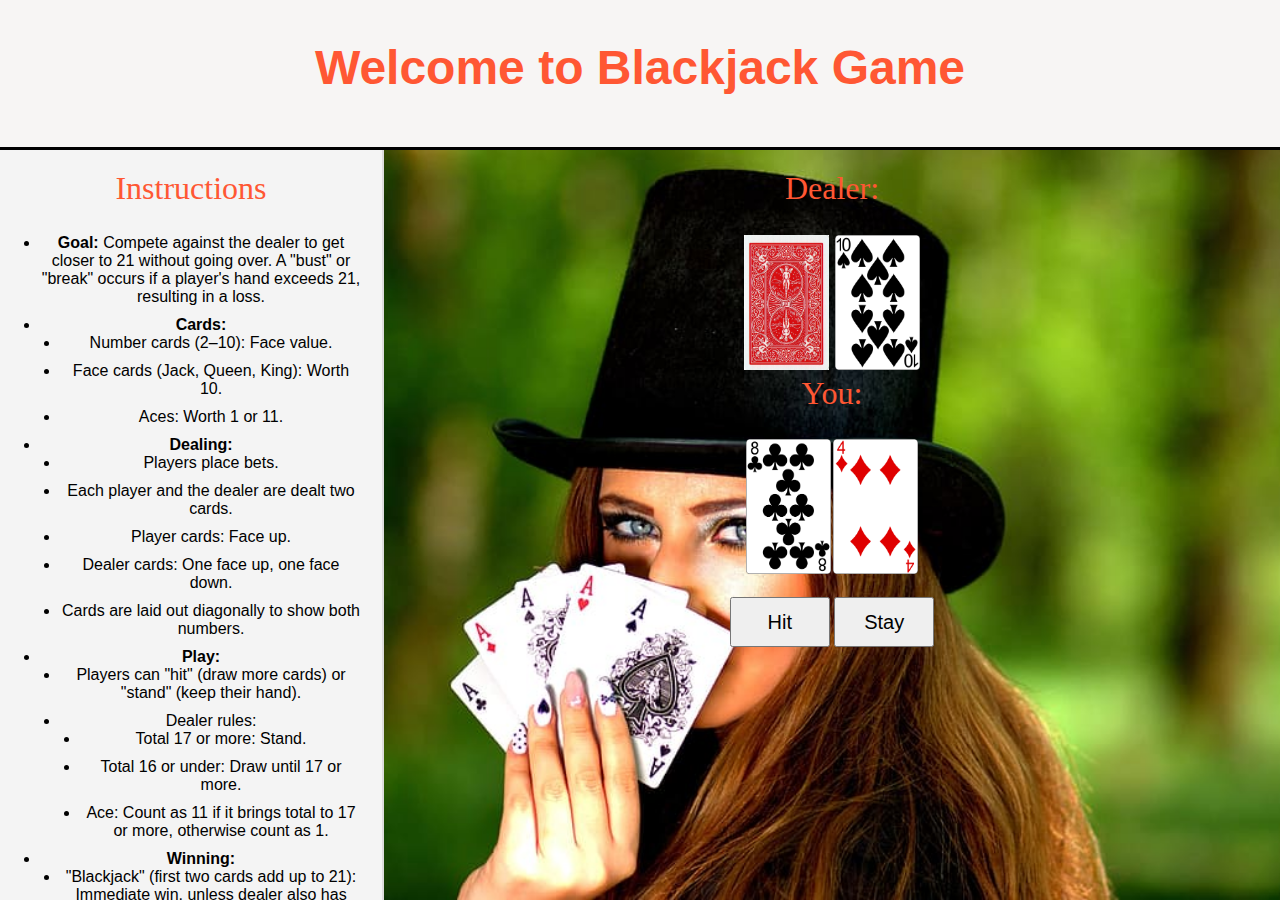
<file: index.html>
<!DOCTYPE html>
<html>
    <head>
        <meta charset="UTF-8">
        <meta name="viewport" content="width=device-width, initial-scale=1.0">
        <title>Black Jack</title>
        <link rel="stylesheet" media ="all" href="index.css">
        <script src="index.js"></script>
    </head>

    <body>
        <div class="header">
            <h1>Welcome to Blackjack Game</h1>
        </div>
        <div class="separator"></div>
        <div class="container">
        <div class="instructions">
            <h2>Instructions</h2>
            <ul>
                <li><strong>Goal:</strong> Compete against the dealer to get closer to 21 without going over. A "bust" or "break" occurs if a player's hand exceeds 21, resulting in a loss.</li>
                <li><strong>Cards:</strong>
                    <ul>
                        <li>Number cards (2–10): Face value.</li>
                        <li>Face cards (Jack, Queen, King): Worth 10.</li>
                        <li>Aces: Worth 1 or 11.</li>
                    </ul>
                </li>
                <li><strong>Dealing:</strong>
                    <ul>
                        <li>Players place bets.</li>
                        <li>Each player and the dealer are dealt two cards.</li>
                        <li>Player cards: Face up.</li>
                        <li>Dealer cards: One face up, one face down.</li>
                        <li>Cards are laid out diagonally to show both numbers.</li>
                    </ul>
                </li>
                <li><strong>Play:</strong>
                    <ul>
                        <li>Players can "hit" (draw more cards) or "stand" (keep their hand).</li>
                        <li>Dealer rules:
                            <ul>
                                <li>Total 17 or more: Stand.</li>
                                <li>Total 16 or under: Draw until 17 or more.</li>
                                <li>Ace: Count as 11 if it brings total to 17 or more, otherwise count as 1.</li>
                            </ul>
                        </li>
                    </ul>
                </li>
                <li><strong>Winning:</strong>
                    <ul>
                        <li>"Blackjack" (first two cards add up to 21): Immediate win, unless dealer also has blackjack (tie).</li>
                        <li>Dealer busts: All remaining player hands win.</li>
                        <li>Dealer doesn't bust:
                            <ul>
                                <li>Player hand higher than dealer: Win.</li>
                                <li>Player hand lower than dealer: Lose.</li>
                            </ul>
                        </li>
                        <li>Tie: Bets returned without adjustment.</li>
                    </ul>
                </li>
            </ul>
        </div>
        <div class="game">
            <img src="./cards/luck.jpg" class="luck-image" alt="Luck Image">
            <div class="game-content">
                <h2>Dealer: <span id="dealer-sum"></span></h2>
                <div id="dealer-cards">
                    <img id="hidden" src="./cards/BACK.png">
                </div>

                <h2>You: <span id="your-sum"></span></h2>
                <div id="your-cards"></div>

                <br>
                <button id="hit">Hit</button>
                <button id="stay">Stay</button>
                <div id="results" class="message"></div>
            </div>
        </div>
        
        <!-- <h2>Dealer: <span id="dealer-sum"></span></h2>
        <div id="dealer-cards">
            <img id="hidden" src="./cards/BACK.png">
        </div>

        <h2>You: <span id="your-sum"></span></h2>
        <div id="your-cards"></div>

        <br>
        <button id="hit">Hit</button>
        <button id="stay">Stay</button>
        <div id="results" class="message"></div> -->
        </div>
    </body>
</html>
</file>
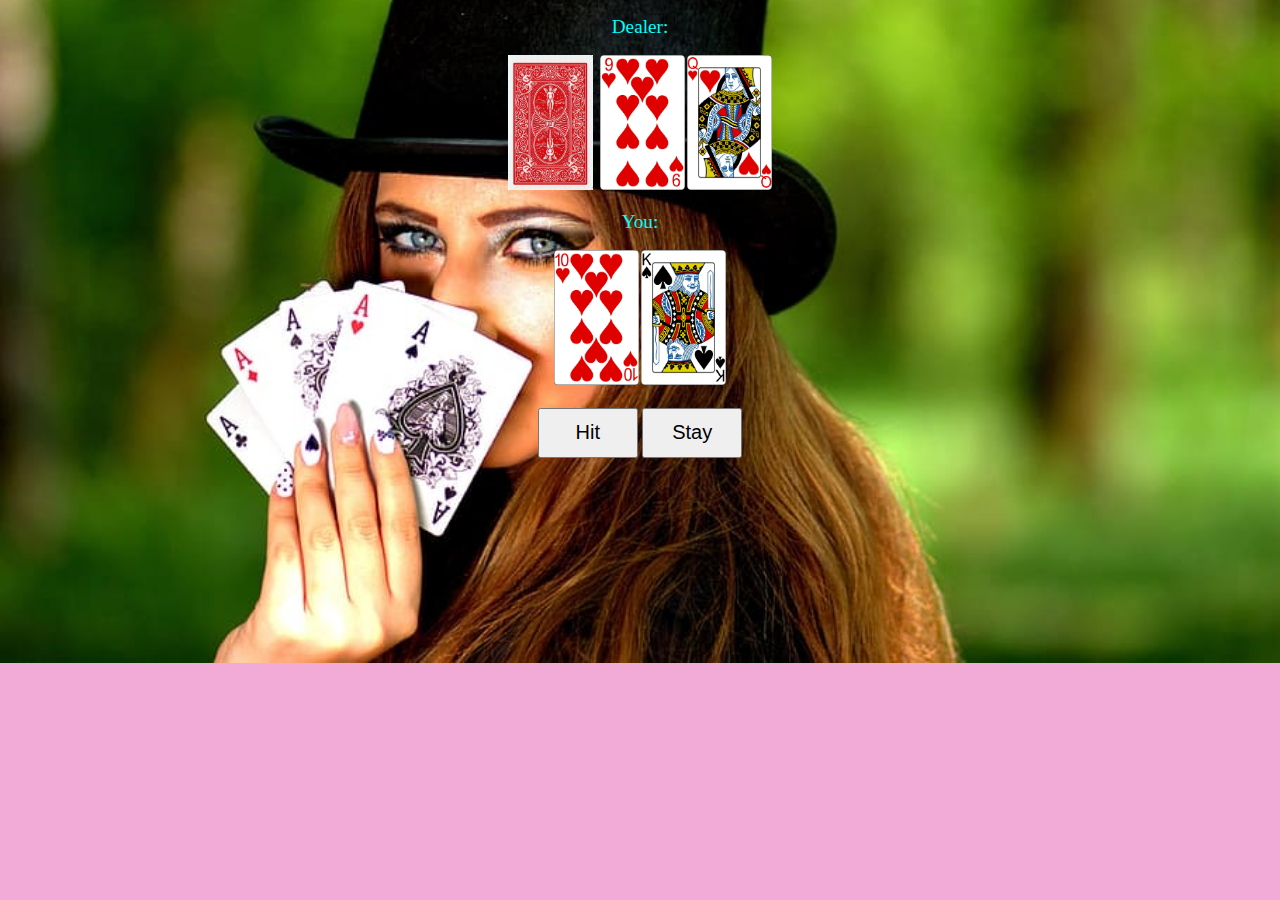
<file: jackgame.html>
<!DOCTYPE html>
<html>
    <head>
        <meta charset="UTF-8">
        <meta name="viewport" content="width=device-width, initial-scale=1.0">
        <title>Black Jack</title>
        <link rel="stylesheet" media ="all" href="jackgame.css">
        <script src="jackgame.js"></script>
    </head>

    <body>
        <!-- <img class ="imge1" src="D:\Javascript\js exercise.js\jackgame">
        <img class ="imge2" src="D:\Javascript\js exercise.js\jackgame"> -->
        <h2>Dealer: <span id="dealer-sum"></span></h2>
        <div id="dealer-cards">
            <img id="hidden" src="./cards/BACK.png">
        </div>

        <h2>You: <span id="your-sum"></span></h2>
        <div id="your-cards"></div>

        <br>
        <button id="hit">Hit</button>
        <button id="stay">Stay</button>
        <p id="results"></p>
    </body>
</html>
</file>
<file: index.css>
body {
        display: flex;
        margin: 0;
        padding: 0;
        flex-direction: column;
        height: 100vh;
    font-family: Arial, Helvetica, sans-serif;
    text-align: center;
    /* background-image: url("./cards/luck.jpg"); */
    background-repeat: no-repeat;
    /* border: thick;
    border-width: dotted rgb(128, 0, 109);
    box-sizing: border-box; */
    /* border: 20px rgb(182, 114, 250); */
    background-color: rgb(242, 171, 214);
    /* background-size: cover; */
    background-size: cover;
    background-position: center;
    border:thick rgb(23, 215, 23);
    border-width: 5em;
}
.separator {
    border-bottom: 3px solid black; /* Black line separator */
}
.header {
    text-align: center;
    background-color: #f7f5f4;
    color: rgb(15, 7, 7);
    padding: 20px;
}
.container {
    display: flex;
    flex: 1;
    overflow: hidden;
}
.instructions {
    width: 30%;
    padding: 20px;
    box-sizing: border-box;
    background-color: #f4f4f4;
    border-right: 2px solid #ddd;
    overflow-y: auto;
}
.instructions ul {
    list-style-type: disc;
    padding-left: 20px;
}
.instructions li {
    margin-bottom: 10px;
}
.game {
    width: 70%;
    padding: 20px;
    box-sizing: border-box;
    position: relative;
    overflow: hidden; /* Prevents content from being hidden behind the image */
}
.game img.luck-image {
    position: absolute;
    top: 0;
    left: 0;
    width: 100%;
    height: 100%;
    object-fit: cover;
    z-index: 0; /* Places the image behind the content */
}
.game-content {
    position: relative; /* Ensures content appears above the image */
    z-index: 1; /* Places content above the image */
}
.instructions h2, .game h2 {
    color: #ff5733;
    font-size: 2em;
    margin-top: 0;
}
.message {
    color: #ff5733; /* Bright color */
    font-size: 2em; /* Bigger font size */
    font-weight: bold; /* Bold text */
}
h1 {
    font-size: 3em;
    color: #ff5733;
    text-align: center;
    margin-top: 20px;
}

h2{
    color: aqua;
    font-family: cursive;
    font-weight: 300;
    font-size: larger;
}
#dealer-cards img {

    color: antiquewhite;
    height: 135px;
    width: 85px;
    margin: 1px;
}

#your-cards img {
    height: 135px;
    width: 85px;
    margin: 1px;
}

#hit {
    width: 100px;
    height: 50px;
    font-size: 20px;
}

#stay {
    width: 100px;
    height: 50px;
    font-size: 20px;
}
</file>
<file: jackgame.css>
body {
    font-family: Arial, Helvetica, sans-serif;
    text-align: center;
    background-image: url(luck.jpg);
    background-repeat: no-repeat;
    /* border: thick;
    border-width: dotted rgb(128, 0, 109);
    box-sizing: border-box; */
    /* border: 20px rgb(182, 114, 250); */
    background-color: rgb(242, 171, 214);
    /* background-size: cover; */
    background-size: cover;
    background-position: center;
    border:thick rgb(23, 215, 23);
    border-width: 5em;
}

h2{
    color: aqua;
    font-family: cursive;
    font-weight: 300;
    font-size: larger;
}
#dealer-cards img {

    color: antiquewhite;
    height: 135px;
    width: 85px;
    margin: 1px;
}

#your-cards img {
    height: 135px;
    width: 85px;
    margin: 1px;
}

#hit {
    width: 100px;
    height: 50px;
    font-size: 20px;
}

#stay {
    width: 100px;
    height: 50px;
    font-size: 20px;
}
</file>
